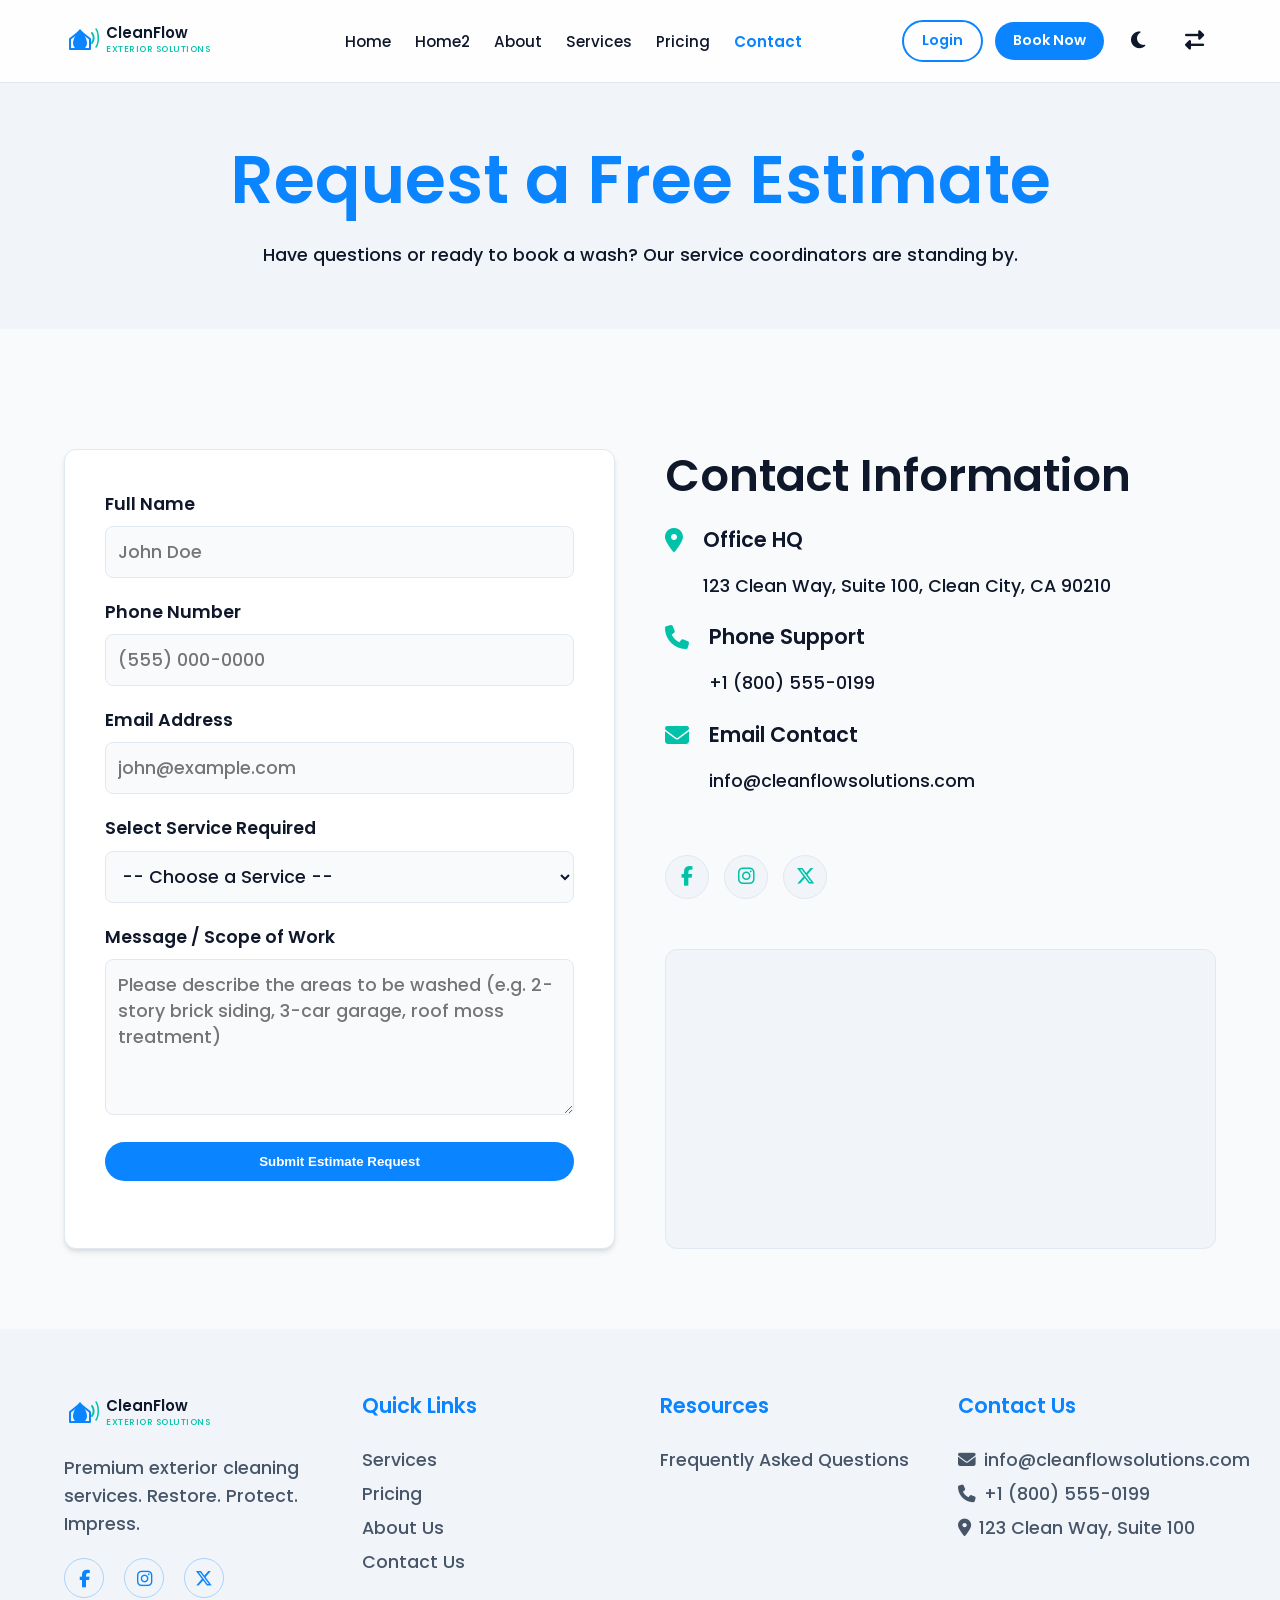
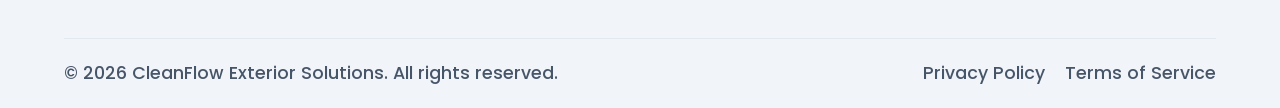
<file: contact.html>
<!DOCTYPE html>
<html lang="en" data-theme="light" dir="ltr">

<head>
    <meta charset="UTF-8">
    <meta name="viewport" content="width=device-width, initial-scale=1.0">
    <link rel="icon" href="assets/favicon.svg" type="image/svg+xml">
    <title>Request Estimate &amp; Contact Us | CleanFlow Exterior Solutions</title>
    <link rel="stylesheet" href="assets/css/main.css">
    <link rel="stylesheet" href="https://cdnjs.cloudflare.com/ajax/libs/font-awesome/6.5.0/css/all.min.css">
    <script>
        (function () {
            var t = localStorage.getItem('theme') || 'light';
            document.documentElement.setAttribute('data-theme', t);
            var d = localStorage.getItem('dir') || 'ltr';
            document.documentElement.setAttribute('dir', d);
        })();
    </script>
    <style>
        .contact-container {
            display: grid;
            grid-template-columns: 1fr 1fr;
            gap: 50px;
            margin-top: 40px;
        }

        .contact-form {
            background: var(--card);
            padding: 40px;
            border-radius: var(--radius);
            border: 1px solid var(--border);
            box-shadow: var(--shadow);
        }

        .form-group {
            margin-bottom: 20px;
        }

        .form-group label {
            display: block;
            margin-bottom: 8px;
            font-weight: 550;
        }

        .form-group input,
        .form-group select,
        .form-group textarea {
            width: 100%;
            padding: 12px;
            border: 1px solid var(--border);
            border-radius: 8px;
            background-color: var(--bg);
            color: var(--text);
            font-family: inherit;
        }

        .contact-info {
            display: flex;
            flex-direction: column;
            gap: 30px;
        }

        .info-item {
            display: flex;
            gap: 20px;
            align-items: flex-start;
        }

        .info-item i {
            color: var(--secondary);
            font-size: 1.5rem;
            margin-top: 5px;
        }

        .map-placeholder {
            width: 100%;
            height: 300px;
            background-color: var(--bg-alt);
            border-radius: var(--radius);
            overflow: hidden;
            border: 1px solid var(--border);
            margin-top: 20px;
        }

        .map-placeholder iframe {
            width: 100%;
            height: 100%;
            border: 0;
        }

        .contact-socials {
            display: flex;
            gap: 15px;
            margin-top: 30px;
        }

        .contact-social-link {
            width: 44px;
            height: 44px;
            border-radius: 50%;
            display: flex;
            align-items: center;
            justify-content: center;
            background: var(--bg-alt);
            color: var(--secondary);
            border: 1px solid var(--border);
            transition: var(--transition);
            font-size: 1.2rem;
        }

        .contact-social-link:hover {
            background: var(--secondary);
            color: white;
            transform: translateY(-3px);
            box-shadow: 0 5px 15px rgba(var(--secondary-rgb), 0.3);
        }

        @media (max-width: 1100px) {
            .contact-container {
                grid-template-columns: 1fr;
            }

            .contact-form {
                text-align: left;
            }

            .contact-info {
                text-align: center;
            }

            .info-item {
                flex-direction: column;
                align-items: center;
                text-align: center;
                gap: 8px;
            }

            .info-item i {
                margin-top: 0;
            }

            .contact-socials {
                justify-content: center;
            }
        }

        /* Center Send Message button in tablet and 1024p */
        @media (max-width: 1024px) {
            .contact-form .btn {
                display: block;
                margin: 0 auto;
                width: 100% !important;
            }
        }
    </style>
</head>

<body>

    <header>
        <a href="index.html" class="logo" style="width: 180px; height: 50px; display: inline-flex; align-items: center;">
            <svg xmlns="http://www.w3.org/2000/svg" viewBox="0 0 180 50" width="180" height="50">
              <g transform="translate(0, 5)">
                <path d="M 6,28 L 6,18 L 16,10 L 26,18 L 26,28 Z" fill="none" stroke="currentColor" stroke-width="2" stroke-linejoin="round"/>
                <path d="M 16,8 C 16,8 23,16 23,22 C 23,26 19.8,29 16,29 C 12.2,29 9,26 9,22 C 9,16 16,8 16,8 Z" fill="var(--primary)"/>
                <path d="M 28,12 C 30,15 30,19 28,22" fill="none" stroke="var(--secondary)" stroke-width="2" stroke-linecap="round"/>
                <path d="M 32,8 C 35,12 35,22 32,26" fill="none" stroke="var(--secondary)" stroke-width="1.5" stroke-linecap="round"/>
              </g>
              <text x="42" y="22" font-family="'Poppins', sans-serif" font-weight="600" font-size="15" fill="var(--text)">CleanFlow</text>
              <text x="42" y="36" font-family="'Poppins', sans-serif" font-weight="500" font-size="9" fill="var(--secondary)" letter-spacing="0.5">EXTERIOR SOLUTIONS</text>
            </svg>
        </a>
        <nav id="main-nav">
            <ul>
                <li><a href="index.html">Home</a></li>
                <li><a href="index2.html">Home2</a></li>
                <li><a href="about.html">About</a></li>
                <li><a href="products.html">Services</a></li>
                <li><a href="pricing.html">Pricing</a></li>
                <li><a href="contact.html">Contact</a></li>
                <li class="mobile-only"><a href="login.html">Login</a></li>
            </ul>
        </nav>
        <div class="nav-actions">

            <a href="login.html" class="btn btn-secondary btn-nav-cta">Login</a>
            <a href="contact.html" class="btn btn-primary btn-nav-cta">Book Now</a>
            <button class="icon-btn" id="theme-toggle" title="Toggle Theme">
                <i class="fas fa-moon"></i>
            </button>
            <button class="icon-btn" id="rtl-toggle" title="Toggle RTL">
                <i class="fas fa-right-left"></i>
            </button>
            <button class="menu-toggle" id="menu-toggle" aria-label="Open navigation menu" aria-expanded="false" type="button">
                <i class="fas fa-bars" aria-hidden="true"></i>
            </button>
        </div>
    </header>

    <main>
        <section style="background-color: var(--bg-alt); text-align: center; padding: 60px 5%;">
            <div class="container">
                <h1 class="section-title">Request a Free Estimate</h1>
                <p>Have questions or ready to book a wash? Our service coordinators are standing by.</p>
            </div>
        </section>

        <section>
            <div class="container">
                <div class="contact-container">
                    <div class="contact-form">
                        <form action="#">
                            <div class="form-group">
                                <label for="name">Full Name</label>
                                <input type="text" id="name" placeholder="John Doe" required>
                            </div>
                            <div class="form-group">
                                <label for="phone">Phone Number</label>
                                <input type="tel" id="phone" placeholder="(555) 000-0000" required>
                            </div>
                            <div class="form-group">
                                <label for="email">Email Address</label>
                                <input type="email" id="email" placeholder="john@example.com" required>
                            </div>
                            <div class="form-group">
                                <label for="service">Select Service Required</label>
                                <select id="service" required>
                                    <option value="">-- Choose a Service --</option>
                                    <option value="house">Full House Softwash</option>
                                    <option value="roof">Non-Pressure Roof Cleaning</option>
                                    <option value="driveway">Concrete Driveway Washing</option>
                                    <option value="deck">Deck &amp; Patio Restoration</option>
                                    <option value="fence">Fence Cleaning</option>
                                    <option value="gutter">Gutter Cleaning &amp; Brightening</option>
                                    <option value="commercial">Commercial Cleaning Contract</option>
                                    <option value="other">Multiple Services / Other</option>
                                </select>
                            </div>
                            <div class="form-group">
                                <label for="message">Message / Scope of Work</label>
                                <textarea id="message" rows="5" placeholder="Please describe the areas to be washed (e.g. 2-story brick siding, 3-car garage, roof moss treatment)" required></textarea>
                            </div>
                            <button type="submit" class="btn btn-primary" style="width: 100%;">Submit Estimate Request</button>
                        </form>
                    </div>
                    <div class="contact-info">
                        <div>
                            <h2 style="margin-bottom: 20px;">Contact Information</h2>
                            <div class="info-item">
                                <i class="fas fa-map-marker-alt"></i>
                                <div>
                                    <h4>Office HQ</h4>
                                    <p>123 Clean Way, Suite 100, Clean City, CA 90210</p>
                                </div>
                            </div>
                            <div class="info-item" style="margin-top: 20px;">
                                <i class="fas fa-phone"></i>
                                <div>
                                    <h4>Phone Support</h4>
                                    <p>+1 (800) 555-0199</p>
                                </div>
                            </div>
                            <div class="info-item" style="margin-top: 20px;">
                                <i class="fas fa-envelope"></i>
                                <div>
                                    <h4>Email Contact</h4>
                                    <p>info@cleanflowsolutions.com</p>
                                </div>
                            </div>
                        </div>
                        <div class="contact-socials">
                            <a href="#" class="contact-social-link" title="Facebook"><i class="fab fa-facebook-f"></i></a>
                            <a href="#" class="contact-social-link" title="Instagram"><i class="fab fa-instagram"></i></a>
                            <a href="#" class="contact-social-link" title="Twitter"><i class="fab fa-x-twitter"></i></a>
                        </div>
                        <div class="map-placeholder">
                            <!-- Responsive Google Map embed -->
                            <iframe 
                                src="https://www.google.com/maps/embed?pb=!1m18!1m12!1m3!1d3153.835434509374!2d-122.4194154846816!3d37.77492957975948!2m3!1f0!2f0!3f0!3m2!1i1024!2i768!4f13.1!3m3!1m2!1s0x8085809c6c8f4459%3A0xb10ed6d9b5050fa5!2sSan%20Francisco%2C%20CA!5e0!3m2!1sen!2sus!4v1625573432104!5m2!1sen!2sus" 
                                allowfullscreen="" 
                                loading="lazy">
                            </iframe>
                        </div>
                    </div>
                </div>
            </div>
        </section>
    </main>

    <footer>
        <div class="container">
            <div class="footer-grid">
                <div class="footer-column">
                    <a href="index.html" class="logo" style="width: 180px; height: 50px; display: inline-flex; align-items: center; justify-content: flex-start; margin-bottom: 15px;">
                        <svg xmlns="http://www.w3.org/2000/svg" viewBox="0 0 180 50" width="180" height="50">
                          <g transform="translate(0, 5)">
                            <path d="M 6,28 L 6,18 L 16,10 L 26,18 L 26,28 Z" fill="none" stroke="currentColor" stroke-width="2" stroke-linejoin="round"/>
                            <path d="M 16,8 C 16,8 23,16 23,22 C 23,26 19.8,29 16,29 C 12.2,29 9,26 9,22 C 9,16 16,8 16,8 Z" fill="var(--primary)"/>
                            <path d="M 28,12 C 30,15 30,19 28,22" fill="none" stroke="var(--secondary)" stroke-width="2" stroke-linecap="round"/>
                            <path d="M 32,8 C 35,12 35,22 32,26" fill="none" stroke="var(--secondary)" stroke-width="1.5" stroke-linecap="round"/>
                          </g>
                          <text x="42" y="22" font-family="'Poppins', sans-serif" font-weight="600" font-size="15" fill="var(--text)">CleanFlow</text>
                          <text x="42" y="36" font-family="'Poppins', sans-serif" font-weight="500" font-size="9" fill="var(--secondary)" letter-spacing="0.5">EXTERIOR SOLUTIONS</text>
                        </svg>
                    </a>
                    <p style="margin-bottom: 20px;">Premium exterior cleaning services. Restore. Protect. Impress.</p>
                    <div class="footer-socials">
                        <a href="#" class="footer-social-link" title="Facebook" aria-label="Facebook"><i class="fab fa-facebook-f"></i></a>
                        <a href="#" class="footer-social-link" title="Instagram" aria-label="Instagram"><i class="fab fa-instagram"></i></a>
                        <a href="#" class="footer-social-link" title="X" aria-label="X"><i class="fab fa-x-twitter"></i></a>
                    </div>
                </div>
                <div class="footer-column">
                    <h4>Quick Links</h4>
                    <ul>
                        <li><a href="products.html">Services</a></li>
                        <li><a href="pricing.html">Pricing</a></li>
                        <li><a href="about.html">About Us</a></li>
                        <li><a href="contact.html">Contact Us</a></li>
                    </ul>
                </div>
                <div class="footer-column">
                    <h4>Resources</h4>
                    <ul>
                        <li><a href="index.html#faq-section">Frequently Asked Questions</a></li>
                    </ul>
                </div>
                <div class="footer-column">
                    <h4>Contact Us</h4>
                    <p><i class="fas fa-envelope" style="margin-right: 8px;"></i>info@cleanflowsolutions.com</p>
                    <p><i class="fas fa-phone" style="margin-right: 8px;"></i>+1 (800) 555-0199</p>
                    <p><i class="fas fa-location-dot" style="margin-right: 8px;"></i>123 Clean Way, Suite 100</p>
                </div>
            </div>
            <div class="footer-bottom" style="margin-top: 40px; padding-top: 20px; border-top: 1px solid var(--border); display: flex; justify-content: space-between; flex-wrap: wrap; gap: 15px; font-size: 0.85rem;">
                <p>&copy; 2026 CleanFlow Exterior Solutions. All rights reserved.</p>
                <div style="display: flex; gap: 20px;">
                    <a href="#">Privacy Policy</a>
                    <a href="#">Terms of Service</a>
                </div>
            </div>
        </div>
    </footer>

    <script src="assets/js/app.js"></script>
</body>

</html>
</file>
<file: assets/css/main.css>
@import url('https://fonts.googleapis.com/css2?family=Poppins:wght@300;400;500;600&display=swap');

:root {
    --primary: #0A84FF;
    --primary-rgb: 10, 132, 255;
    --primary-light: #47A1FF;
    --secondary: #00C2A8;
    --secondary-rgb: 0, 194, 168;
    --accent: #F59E0B;
    --accent-rgb: 245, 158, 11;
    --bg-light: #F8FAFC;
    --bg-alt-light: #F1F5F9;
    --text-light: #0F172A;
    --text-muted-light: #475569;
    --card-light: #FFFFFF;
    --border-light: #E2E8F0;

    --bg-dark: #0F172A;
    --bg-alt-dark: #1E293B;
    --text-dark: #F8FAFC;
    --text-muted-dark: #94A3B8;
    --card-dark: #1E293B;
    --border-dark: #334155;

    --transition: all 0.3s ease;
    --radius: 12px;
    --shadow: 0 4px 6px -1px rgba(0, 0, 0, 0.1), 0 2px 4px -1px rgba(0, 0, 0, 0.06);
}

[data-theme="dark"] {
    --bg: var(--bg-dark);
    --bg-alt: var(--bg-alt-dark);
    --text: var(--text-dark);
    --text-muted: var(--text-muted-dark);
    --card: var(--card-dark);
    --border: var(--border-dark);
    --shadow: 0 10px 15px -3px rgba(0, 0, 0, 0.5);
}

[data-theme="light"] {
    --bg: var(--bg-light);
    --bg-alt: var(--bg-alt-light);
    --text: var(--text-light);
    --text-muted: var(--text-muted-light);
    --card: var(--card-light);
    --border: var(--border-light);
}

[dir="rtl"] {
    direction: rtl;
    text-align: right;
}

* {
    margin: 0;
    padding: 0;
    box-sizing: border-box;
}

body {
    font-family: 'Poppins', sans-serif;
    background-color: var(--bg);
    color: var(--text);
    line-height: 1.6;
    transition: background-color 0.3s, color 0.3s;
    overflow-x: hidden;
}

a {
    text-decoration: none;
    color: inherit;
    transition: var(--transition);
}

ul {
    list-style: none;
}

img {
    max-width: 100%;
    height: auto;
    border-radius: var(--radius);
}

section {
    padding: 80px 5%;
}

.container {
    max-width: 1200px;
    margin: 0 auto;
}

.text-center {
    text-align: center;
}

/* Typography */
h1, h2, h3, h4, h5, h6 {
    font-weight: 600;
}

h1 {
    font-size: clamp(2.2rem, 8vw, 4.2rem);
    line-height: 1.1;
    margin-bottom: 1.5rem;
}

h2 {
    font-size: clamp(1.8rem, 5.5vw, 2.8rem);
    line-height: 1.2;
    margin-bottom: 1.5rem;
}

h3 {
    font-size: clamp(1.3rem, 3.5vw, 1.85rem);
    line-height: 1.3;
    margin-bottom: 1.5rem;
}

h4 {
    font-size: clamp(1.1rem, 2vw, 1.3rem);
    margin-bottom: 1rem;
}

p, li, span, a, label, input, select, textarea {
    font-weight: 410; /* Weight 400-430 */
    font-size: clamp(0.95rem, 1.5vw, 1.1rem); /* Paragraph size 0.9rem-1.2rem */
}

.section-title {
    color: var(--primary);
}

[data-theme="dark"] .section-title {
    color: var(--secondary);
}

/* Buttons */
.btn {
    display: inline-flex;
    align-items: center;
    justify-content: center;
    padding: 12px 28px;
    border-radius: 50px;
    font-weight: 550;
    cursor: pointer;
    transition: var(--transition);
    border: none;
    text-align: center;
    min-width: 140px;
}

.btn-primary {
    background-color: var(--primary);
    color: white;
}

.btn-primary:hover {
    background-color: var(--primary-light);
    transform: translateY(-2px);
    box-shadow: 0 4px 12px rgba(var(--primary-rgb), 0.3);
}

.btn-secondary {
    background-color: transparent;
    border: 2px solid var(--primary);
    color: var(--primary);
}

[data-theme="dark"] .btn-secondary {
    border-color: var(--secondary);
    color: var(--secondary);
}

.btn-secondary:hover {
    background-color: var(--primary);
    color: white;
    transform: translateY(-2px);
}

[data-theme="dark"] .btn-secondary:hover {
    background-color: var(--secondary);
    color: var(--bg-dark);
}

/*
 * Secondary outline on dark surfaces (hero overlay, primary CTA bands, etc.).
 * Default .btn-secondary uses --primary blue; that fails on dark blue/black backdrops.
 */
.hero .btn-secondary,
.section-cta-band .btn-secondary,
#final-cta .btn-secondary,
.btn-secondary-on-dark {
    border-color: rgba(255, 255, 255, 0.95);
    color: #ffffff;
    background-color: rgba(255, 255, 255, 0.12);
}

.hero .btn-secondary:hover,
.section-cta-band .btn-secondary:hover,
#final-cta .btn-secondary:hover,
.btn-secondary-on-dark:hover {
    background-color: #ffffff;
    color: var(--primary);
    border-color: #ffffff;
    box-shadow: 0 4px 14px rgba(0, 0, 0, 0.2);
}

/* Header */
header {
    background-color: rgba(255, 255, 255, 0.8);
    backdrop-filter: blur(10px);
    position: sticky;
    top: 0;
    z-index: 900;
    padding: 1rem 5%;
    display: flex;
    justify-content: space-between;
    align-items: center;
    border-bottom: 1px solid var(--border);
}

[data-theme="dark"] header {
    background-color: rgba(15, 23, 42, 0.8);
}

.logo {
    display: flex;
    align-items: center;
    gap: 10px;
    font-size: 1.5rem;
    font-weight: 550;
    color: var(--primary);
    flex-shrink: 0;
    text-decoration: none;
    direction: ltr !important;
}

[data-theme="dark"] .logo {
    color: var(--secondary);
}

nav ul {
    display: flex;
    gap: 24px;
    align-items: center;
}

/* Touch-friendly base interactions */
a, button, .btn, .icon-btn, .menu-toggle {
    touch-action: manipulation;
    -webkit-tap-highlight-color: transparent;
}

nav ul li a {
    font-weight: 500;
    font-size: 0.95rem;
    touch-action: manipulation;
    -webkit-tap-highlight-color: transparent;
}

nav ul li a[aria-current="page"],
nav ul li a.active-link {
    color: var(--primary);
    font-weight: 550;
}

[data-theme="dark"] nav ul li a[aria-current="page"],
[data-theme="dark"] nav ul li a.active-link {
    color: var(--secondary);
}

@media (hover: hover) and (pointer: fine) {
    nav ul li a:hover {
        color: var(--secondary);
    }
}

.nav-actions {
    display: flex;
    align-items: center;
    gap: 12px;
}

.btn-nav-cta {
    padding: 10px 18px;
    min-width: auto;
    font-size: 0.9rem;
    border-radius: 50px;
    line-height: 1.2;
    white-space: nowrap;
}

.icon-btn svg,
.icon-btn .lucide {
    width: 22px;
    height: 22px;
    stroke-width: 2;
    flex-shrink: 0;
}

.theme-toggle-btn .theme-icon-moon,
.theme-toggle-btn .theme-icon-sun {
    display: flex;
    align-items: center;
    justify-content: center;
}

.theme-toggle-btn .theme-icon-sun {
    display: none;
}

html[data-theme="dark"] .theme-toggle-btn .theme-icon-moon {
    display: none;
}

html[data-theme="dark"] .theme-toggle-btn .theme-icon-sun {
    display: flex;
}

.card-icon-top {
    display: flex;
    justify-content: center;
    align-items: center;
    margin-bottom: 20px;
    color: var(--secondary);
}

.card-icon-top svg {
    width: 48px;
    height: 48px;
    stroke-width: 1.5;
}

#how-it-works .how-it-works-step-image,
#product-categories .how-it-works-step-image {
    margin: 0 auto 1.25rem;
    max-width: 200px;
    aspect-ratio: 1;
    border-radius: var(--radius);
    overflow: hidden;
    box-shadow: var(--shadow);
    border: 1px solid var(--border);
}

#product-categories .how-it-works-step-image {
    max-width: 140px;
    margin-bottom: 0.75rem;
}

#how-it-works .how-it-works-step-image img,
#product-categories .how-it-works-step-image img {
    width: 100%;
    height: 100%;
    object-fit: cover;
    display: block;
    border-radius: 0;
}

/* How It Works — responsive image fix for mobile & tablet */
@media (max-width: 1024px) {
    #how-it-works .how-it-works-step-image {
        max-width: 100%;
        width: 100%;
        aspect-ratio: 16 / 9;
        border-radius: var(--radius) var(--radius) 0 0;
        margin-bottom: 1.25rem;
    }

    #how-it-works .how-it-works-step-image img {
        width: 100%;
        height: 100%;
        object-fit: cover;
        aspect-ratio: unset;
    }
}

/* Video placeholder: photo poster + high-contrast play control */
.video-poster-tile {
    position: relative;
    width: 100%;
    max-width: 900px;
    margin: 0 auto;
    min-height: 320px;
    height: 50vw;
    max-height: 500px;
    border-radius: var(--radius);
    overflow: hidden;
    background-color: #111;
    display: flex;
    align-items: center;
    justify-content: center;
}

.video-poster-tile .video-poster-img {
    position: absolute;
    inset: 0;
    width: 100%;
    height: 100%;
    object-fit: cover;
    z-index: 0;
    display: block;
    border-radius: 0;
}

.video-poster-tile::before {
    content: '';
    position: absolute;
    inset: 0;
    z-index: 1;
    background: linear-gradient(to top, rgba(0, 0, 0, 0.75) 0%, rgba(0, 0, 0, 0.35) 45%, rgba(0, 0, 0, 0.25) 100%);
    pointer-events: none;
}

.video-poster-play {
    position: relative;
    z-index: 2;
    width: 88px;
    height: 88px;
    border: none;
    border-radius: 50%;
    background: rgba(255, 255, 255, 0.95);
    color: var(--primary);
    cursor: pointer;
    display: flex;
    align-items: center;
    justify-content: center;
    box-shadow: 0 8px 24px rgba(0, 0, 0, 0.35);
    transition: var(--transition);
}

.video-poster-play svg {
    width: 36px;
    height: 36px;
    margin-left: 4px;
}

@media (hover: hover) and (pointer: fine) {
    .video-poster-play:hover {
        transform: scale(1.06);
        background: #ffffff;
    }
}

.video-poster-caption {
    position: absolute;
    bottom: 20px;
    left: 0;
    right: 0;
    z-index: 2;
    color: #ffffff;
    text-align: center;
    margin: 0;
    padding: 0 16px;
    font-weight: 600;
    text-shadow: 0 1px 3px rgba(0, 0, 0, 0.8);
}

/* Products: Pro Grow Tower — primary blue on dark bg-alt fails contrast in dark mode */
#featured-product .featured-price-current {
    color: var(--primary);
}

[data-theme="dark"] #featured-product .featured-price-current {
    color: var(--secondary);
}

#featured-product .featured-price-was {
    color: var(--text-muted);
    font-weight: 550;
}

[data-theme="dark"] #featured-product .featured-price-was {
    color: #a1a1aa;
}

/* About: Our Journey — grid timeline so year badges never overlap headings */
#our-journey-timeline .journey-track {
    max-width: 760px;
    margin: 2.5rem auto 0;
    display: flex;
    flex-direction: column;
    gap: 2rem;
}

#our-journey-timeline .journey-row {
    display: grid;
    grid-template-columns: minmax(5.5rem, 6.5rem) minmax(0, 1fr);
    gap: 1rem 1.5rem;
    align-items: start;
}

#our-journey-timeline .journey-row__meta {
    border-inline-end: 3px solid var(--secondary);
    padding-inline-end: 1.25rem;
    text-align: end;
    display: flex;
    justify-content: flex-end;
    align-items: flex-start;
}

#our-journey-timeline .journey-year-badge {
    display: inline-flex;
    align-items: center;
    justify-content: center;
    padding: 0.35rem 0.75rem;
    border-radius: 999px;
    font-weight: 550;
    font-size: 0.8rem;
    letter-spacing: 0.02em;
    color: #fff;
    background: var(--secondary);
    white-space: nowrap;
}

#our-journey-timeline .journey-year-badge--today {
    background: var(--primary);
}

#our-journey-timeline .journey-row__body h3 {
    margin: 0 0 0.5rem;
    font-size: 1.35rem;
}

#our-journey-timeline .journey-row__body p {
    margin: 0;
    color: var(--text-muted);
    line-height: 1.65;
}

@media (max-width: 520px) {
    #our-journey-timeline .journey-row {
        grid-template-columns: 1fr;
        gap: 0.65rem;
    }

    #our-journey-timeline .journey-row__meta {
        border-inline-end: none;
        border-block-end: 3px solid var(--secondary);
        padding-inline-end: 0;
        padding-block-end: 0.65rem;
        text-align: center;
        justify-content: center;
    }
}

.icon-btn {
    background: transparent;
    border: none;
    color: var(--text);
    font-size: 1.2rem;
    cursor: pointer;
    padding: 8px;
    border-radius: 50%;
    transition: var(--transition);
    touch-action: manipulation;
    -webkit-tap-highlight-color: transparent;
    min-width: 44px;
    min-height: 44px;
    display: inline-flex;
    align-items: center;
    justify-content: center;
}

@media (hover: hover) and (pointer: fine) {
    .icon-btn:hover {
        background-color: var(--border);
    }
}

.icon-btn:active {
    background-color: var(--border);
    transform: scale(0.96);
}

/* Hero Section */
.hero {
    min-height: 80vh;
    display: flex;
    flex-direction: column;
    justify-content: center;
    align-items: center;
    text-align: center;
    background-size: cover;
    background-position: center;
    position: relative;
    color: white;
}

.hero::before {
    content: '';
    position: absolute;
    top: 0;
    left: 0;
    width: 100%;
    height: 100%;
    background: linear-gradient(rgba(0,0,0,0.4), rgba(0,0,0,0.6));
    z-index: 1;
}

.hero-content {
    position: relative;
    z-index: 2;
    max-width: 800px;
}

.hero h1 {
    font-size: 3.2rem;
    margin-bottom: 1rem;
    animation: fadeInUp 1s ease;
}

.hero p {
    font-size: 1.25rem;
    margin-bottom: 2rem;
    opacity: 0.9;
    animation: fadeInUp 1.2s ease;
}

.hero-btns {
    display: flex;
    gap: 20px;
    justify-content: center;
    animation: fadeInUp 1.4s ease;
}

.split-hero .hero-btns {
    margin-top: 2rem;
}

/* Cards */
.card-grid {
    display: grid;
    grid-template-columns: repeat(auto-fit, minmax(250px, 1fr));
    gap: 30px;
    margin-top: 40px;
}

.card {
    background-color: var(--card);
    border-radius: var(--radius);
    text-align: center;
    transition: var(--transition);
    border: 1px solid var(--border);
    box-shadow: var(--shadow);
    overflow: hidden;
    display: flex;
    flex-direction: column;
}

.product-card-actions {
    display: flex;
    gap: 12px;
    justify-content: center;
    margin-top: auto;
    padding-top: 15px;
}

.product-card-actions .btn {
    flex: 1;
    min-width: auto;
}



.card:active {
    transform: scale(0.99);
    border-color: var(--secondary);
}

@media (hover: hover) and (pointer: fine) {
    .card:hover {
        transform: translateY(-8px);
        border-color: var(--secondary);
    }
}

.card-grid--three {
    grid-template-columns: repeat(auto-fit, minmax(260px, 1fr));
    justify-items: stretch;
}

@media (min-width: 900px) {
    .card-grid--three {
        grid-template-columns: repeat(3, minmax(0, 1fr));
        max-width: 1100px;
        margin-left: auto;
        margin-right: auto;
    }
}

.card img {
    width: 100%;
    aspect-ratio: 16 / 9;
    object-fit: cover;
    border-radius: 0;
    transition: transform 0.5s ease;
}

#our-team .card img {
    aspect-ratio: 4 / 5;
    object-position: center top;
}


@media (min-width: 1025px) {
    .card img {
        aspect-ratio: 4 / 3;
    }
}

@media (hover: hover) and (pointer: fine) {
    .card:hover img {
        transform: scale(1.05);
    }
}



#our-team .card > img {
    height: 300px;
    object-position: center 20%;
}

.card-content {
    padding: 20px;
    display: flex;
    flex-direction: column;
    gap: 12px;
    flex-grow: 1;
}

.card-content h3 {
    margin-bottom: 0;
}

/* Dashboard Mockup */
.dashboard-preview {
    background: var(--card);
    border-radius: var(--radius);
    padding: 20px;
    box-shadow: var(--shadow);
    border: 1px solid var(--border);
    margin-top: 40px;
}

/* Footer */
footer {
    background-color: var(--bg-dark);
    color: white;
    padding: 60px 5% 20px;
    text-align: center;
}

/* Light theme footer overrides */
[data-theme="light"] footer {
    background-color: var(--bg-alt-light);
    color: var(--text-light);
}

[data-theme="light"] footer .footer-column h4 {
    color: var(--primary);
}

[data-theme="light"] footer .footer-column ul a {
    color: var(--text-muted-light);
}

[data-theme="light"] footer .footer-column ul a:hover,
[data-theme="light"] .footer-bottom a:hover {
    color: var(--primary);
}

[data-theme="light"] footer .footer-column p {
    color: var(--text-muted-light);
}

[data-theme="light"] .footer-social-link {
    border-color: rgba(var(--primary-rgb), 0.3);
    color: var(--primary);
}

[data-theme="light"] .footer-social-link:hover {
    background-color: var(--primary);
    color: white;
    border-color: var(--primary);
}

[data-theme="light"] .footer-bottom {
    border-top-color: var(--border-light);
    color: var(--text-muted-light);
}

.footer-grid {
    display: grid;
    grid-template-columns: repeat(auto-fit, minmax(200px, 1fr));
    gap: 40px;
    margin-bottom: 40px;
}

.footer-column h4 {
    margin-bottom: 1.5rem;
    color: var(--secondary);
    font-weight: 600;
}


footer .footer-column {
    text-align: left;
}

footer .footer-column ul,
footer .footer-column p {
    margin: 0;
    padding: 0;
}

footer .footer-column ul li + li,
footer .footer-column p + p {
    margin-top: 0.35rem;
}

footer .footer-column ul a {
    color: #f1f5f9;
}

@media (hover: hover) and (pointer: fine) {
    footer .footer-column ul a:hover,
    .footer-bottom a:hover {
        color: #ffffff;
        text-decoration: underline;
    }
}

footer .footer-column p {
    color: rgba(248, 250, 252, 0.95);
    display: flex;
    align-items: flex-start;
}

footer .footer-column p i {
    flex-shrink: 0;
    margin-top: 5px;
}

[dir="rtl"] footer .footer-column {
    text-align: right;
}

[dir="rtl"] footer .footer-column p {
    direction: ltr;
    flex-direction: row-reverse;
}

[dir="rtl"] footer .footer-column p i {
    margin-right: 0 !important;
    margin-left: 8px !important;
}

.footer-socials {
    display: flex;
    justify-content: flex-start;
    gap: 20px;
    margin-top: 20px;
}

.footer-social-link {
    display: inline-flex;
    align-items: center;
    justify-content: center;
    width: 40px;
    height: 40px;
    border-radius: 50%;
    border: 1px solid rgba(255, 255, 255, 0.25);
    color: rgba(255, 255, 255, 0.85);
    transition: var(--transition);
}

.footer-social-link svg {
    width: 20px;
    height: 20px;
}

@media (hover: hover) and (pointer: fine) {
    .footer-social-link:hover {
        background-color: var(--secondary);
        color: var(--bg-dark);
        border-color: var(--secondary);
    }
}

.footer-social-link:active {
    transform: scale(0.95);
}

/* CTA band on primary background: solid primary-style button */
.section-cta-band {
    text-align: center;
}

.section-cta-band .btn-primary-on-dark {
    background-color: white;
    color: var(--primary);
    border: 2px solid white;
}

.section-cta-band .btn-primary-on-dark:hover {
    background-color: transparent;
    color: white;
    border-color: white;
}

[data-theme="dark"] .section-cta-band .btn-primary-on-dark {
    background-color: var(--secondary);
    color: var(--bg-dark);
    border-color: var(--secondary);
}

[data-theme="dark"] .section-cta-band .btn-primary-on-dark:hover {
    background-color: transparent;
    color: var(--secondary);
    border-color: var(--secondary);
}

/* Cart badge on header icon */
.icon-btn-cart {
    position: relative;
}

.cart-badge {
    position: absolute;
    top: 2px;
    right: 2px;
    min-width: 18px;
    height: 18px;
    padding: 0 4px;
    font-size: 0.65rem;
    font-weight: 550;
    line-height: 18px;
    text-align: center;
    border-radius: 9px;
    background: var(--secondary);
    color: var(--bg-dark);
}

/* Responsiveness Refinements */
@media (max-width: 1024px) {
    .card-grid--three {
        grid-template-columns: repeat(2, 1fr);
        gap: 20px;
    }

    .hero h1 {
        font-size: 2.4rem;
    }
}

@media (max-width: 768px) {
    .card-grid--three {
        grid-template-columns: 1fr;
    }

    .product-card-actions {
        flex-direction: column;
    }
    
    .product-card-actions .btn {
        width: 100%;
    }

    /* Stack 2-column grids on mobile */
    .card-grid[style*="grid-template-columns: 1fr 1fr"],
    .card-grid[style*="grid-template-columns: repeat(2"] {
        grid-template-columns: 1fr !important;
        text-align: center;
        gap: 40px !important;
    }

    .card-grid img {
        height: auto !important;
        max-height: 400px;
        width: 100%;
        object-fit: cover;
    }
}





/* Pricing */
.pricing-grid {
    display: grid;
    grid-template-columns: repeat(auto-fit, minmax(280px, 1fr));
    gap: 1.5rem;
    align-items: stretch;
    max-width: 1100px;
    margin: 0 auto;
}

@media (max-width: 980px) {
    .pricing-grid {
        display: flex;
        flex-wrap: wrap;
        justify-content: center;
    }
    .pricing-card {
        flex: 1 1 280px;
        max-width: 360px;
    }
}

.pricing-card {
    background: var(--card);
    border: 1px solid var(--border);
    border-radius: var(--radius);
    padding: 2rem 1.75rem;
    display: flex;
    flex-direction: column;
    box-shadow: var(--shadow);
    position: relative;
    padding-top: 2.25rem;
}

.pricing-card.popular {
    border-color: var(--secondary);
    box-shadow: 0 12px 40px rgba(var(--secondary-rgb), 0.18);
}

.badge-popular {
    position: absolute;
    top: -14px;
    left: 50%;
    transform: translateX(-50%);
    background: var(--secondary);
    color: var(--bg-dark);
    font-size: 0.75rem;
    font-weight: 550;
    padding: 6px 16px;
    border-radius: 999px;
    white-space: nowrap;
}

.pricing-card h3 {
    margin-bottom: 0.5rem;
}

.pricing-price {
    font-size: 2rem;
    font-weight: 550;
    color: var(--primary);
    margin-bottom: 0.25rem;
}

[data-theme="dark"] .pricing-price {
    color: var(--secondary);
}

.pricing-card .pricing-desc {
    color: var(--text-muted);
    font-size: 0.95rem;
    margin-bottom: 1.25rem;
    flex-grow: 1;
}

.pricing-card ul {
    text-align: left;
    margin-bottom: 1.5rem;
    list-style: none;
}

.pricing-card ul li {
    padding: 0.35rem 0;
    padding-inline-start: 1.5rem;
    position: relative;
    font-size: 0.9rem;
}

.pricing-card ul li::before {
    content: '';
    position: absolute;
    inset-inline-start: 0;
    top: 0.65em;
    width: 6px;
    height: 6px;
    border-radius: 50%;
    background: var(--secondary);
}


/* Animations */
@keyframes fadeInUp {
    from {
        opacity: 0;
        transform: translateY(30px);
    }
    to {
        opacity: 1;
        transform: translateY(0);
    }
}

#menu-toggle,
.menu-toggle {
    display: none;
    /* Large tap target for mobile */
    padding: 10px 12px;
    cursor: pointer;
    touch-action: manipulation;
    -webkit-tap-highlight-color: transparent;
    font-size: 1.4rem;
    line-height: 1;
    user-select: none;
    -webkit-user-select: none;
    background: transparent;
    border: none;
    color: var(--primary);
}

[data-theme="dark"] #menu-toggle,
[data-theme="dark"] .menu-toggle {
    color: var(--secondary);
}

.mobile-nav-actions {
    display: none;
}

@media (max-width: 1100px) {
    html, body {
        overflow-x: hidden;
        max-width: 100vw;
    }

    /* Keep site header pinned on mobile/tablet scroll */
    body:not(.dashboard-body) {
        padding-top: 76px;
    }

    body:not(.dashboard-body) > header {
        position: fixed;
        top: 0;
        left: 0;
        right: 0;
        width: 100%;
        z-index: 900;
    }

    body.nav-active {
        overflow: hidden;
    }

    section {
        padding: 60px 24px;
        text-align: center;
    }

    .container {
        padding: 0;
    }

    /* Hero */
    .hero {
        padding: 40px 24px 50px;
    }

    .hero h1 {
        font-size: 2.0rem;
    }

    .hero-btns {
        flex-direction: column;
        width: 100%;
        max-width: 250px;
        margin: 0 auto;
    }

    /* Buttons */
    .btn {
        width: 100%;
        max-width: 250px;
        margin: 0 auto;
    }

    .product-card-actions {
        gap: 6px !important;
    }

    /* Layouts */
    .card-grid {
        grid-template-columns: 1fr;
    }

    .stats-grid {
        grid-template-columns: 1fr;
    }

    .footer-grid {
        grid-template-columns: repeat(2, 1fr);
        gap: 30px;
    }

    .mock-charts {
        grid-template-columns: 1fr;
    }
}

@media (max-width: 640px) {
    .footer-grid {
        grid-template-columns: 1fr;
    }
}

/* Header / Nav: Mobile & Tablet Only */
@media (max-width: 1100px) {
    /* Header: show logo (left) + hamburger (right) only */
    header {
        padding: 1rem 24px;
        overflow: visible;
    }

    header > .nav-actions {
        margin-inline-start: auto;
        justify-content: flex-end;
    }

    /* Hide all nav-action items EXCEPT the hamburger button */
    header > .nav-actions > .icon-btn:not(#menu-toggle),
    header > .nav-actions > a.icon-btn,
    header > .nav-actions > button.icon-btn,
    header > .nav-actions > .btn-nav-cta {
        display: none !important;
    }

    /* Always show the hamburger toggle */
    #menu-toggle,
    .menu-toggle {
        display: flex !important;
        align-items: center;
        justify-content: center;
        width: 44px;
        height: 44px;
        font-size: 1.5rem;
        color: var(--primary);
        background: transparent;
        border: none;
        cursor: pointer;
        z-index: 1200;
        position: relative;
    }

    header > .nav-actions > .menu-toggle,
    header > .nav-actions > #menu-toggle {
        display: flex !important;
    }

    [data-theme="dark"] #menu-toggle,
    [data-theme="dark"] .menu-toggle {
        color: var(--secondary);
    }

    /* Drawer */
    nav {
        display: flex !important;
        flex-direction: column !important;
        position: fixed;
        top: 0;
        right: -100vw;
        width: min(85%, 340px);
        max-width: 340px;
        height: 100dvh;
        max-height: 100vh;
        background: var(--card);
        z-index: 1100;
        transition: right 0.4s cubic-bezier(0.4, 0, 0.2, 1);
        box-shadow: -10px 0 40px rgba(0,0,0,0.3);
        overflow-y: auto !important;
        overflow-x: hidden;
        -webkit-overflow-scrolling: touch;
        padding: 0;
    }

    [dir="rtl"] nav {
        right: auto;
        left: -100vw;
    }

    nav.active {
        right: 0;
    }

    [dir="rtl"] nav.active {
        left: 0;
        right: auto;
    }


    /* Scroll fix + spacing so nothing is cut off */
    nav #main-nav-content,
    nav > ul,
    nav > .mobile-nav-actions {
        width: 100%;
        padding-left: 24px;
        padding-right: 24px;
    }

    nav > ul {
        margin-top: 80px;
        display: flex;
        flex-direction: column;
        gap: 10px;
        align-items: stretch;
        margin-bottom: 24px;
        list-style: none;
    }

    nav > ul > li {
        width: 100%;
    }

    /* Dashboard link now visible in mobile menu */

    nav ul li a {
        font-size: 1.1rem;
        font-weight: 600;
        padding: 16px 18px;
        border-radius: 14px;
        background: rgba(var(--primary-rgb, 10, 132, 255), 0.08);
        color: var(--text);
        display: flex;
        align-items: center;
        gap: 12px;
        transition: all 0.2s ease;
        border: 1px solid var(--border);
        width: 100%;
    }

    [data-theme="dark"] nav ul li a {
        background: rgba(255, 255, 255, 0.06);
    }

    nav ul li a:active,
    nav ul li a.active-link {
        background: var(--primary);
        color: white;
    }

    [data-theme="dark"] nav ul li a:active {
        background: var(--secondary);
        color: var(--bg-dark);
    }

    /* Mobile Nav Actions (cloned icons: cart/profile/theme/rtl, + search if present) */
    .mobile-nav-actions {
        margin-top: 8px;
        padding-top: 12px;
        padding-bottom: 20px;
        border-top: 1px solid var(--border);
        width: 100%;
        display: block !important;
    }

    .mobile-nav-actions-container {
        display: flex !important;
        align-items: center !important;
        justify-content: space-between !important;
        gap: 10px !important;
        width: 100% !important;
    }

    .mobile-nav-actions-container .icon-btn,
    .mobile-nav-actions-container a,
    .mobile-nav-actions-container button {
        display: inline-flex !important;
        align-items: center !important;
        justify-content: center !important;
        background: transparent !important;
        padding: 0 !important;
        border-radius: 50% !important;
        border: 1px solid var(--border) !important;
        color: var(--text) !important;
        font-size: 1.2rem !important;
        height: 44px !important;
        width: 44px !important;
        text-decoration: none !important;
    }

    .mobile-nav-actions-container .icon-btn::after {
        content: none !important;
    }

    .mobile-nav-actions-container .icon-btn:active {
        transform: scale(0.95);
        background: var(--border) !important;
        color: var(--text) !important;
    }

    [data-theme="dark"] .mobile-nav-actions-container .icon-btn:active {
        background: var(--border) !important;
        color: var(--text) !important;
    }
}

/* Back to Top Button */
#back-to-top {
    position: fixed;
    bottom: 30px;
    right: 30px;
    width: 45px;
    height: 45px;
    background-color: var(--secondary);
    color: var(--bg-dark);
    border: none;
    border-radius: 50%;
    display: flex;
    align-items: center;
    justify-content: center;
    cursor: pointer;
    box-shadow: 0 4px 12px rgba(0,0,0,0.15);
    z-index: 2000;
    transition: all 0.3s ease;
    opacity: 0;
    visibility: hidden;
    font-size: 1.2rem;
}

#back-to-top.visible {
    opacity: 1;
    visibility: visible;
}

@media (hover: hover) and (pointer: fine) {
    #back-to-top:hover {
        transform: translateY(-5px);
        background-color: var(--primary);
        color: white;
    }
}

#back-to-top:active {
    transform: scale(0.9);
}

@media (max-width: 768px) {
    #back-to-top {
        bottom: 20px;
        right: 20px;
        width: 40px;
        height: 40px;
    }
}

/* ====================================================
   CLEANFLOW BRAND ADDITIONS
   ==================================================== */

/* Before/After Slider */
.ba-slider {
    position: relative;
    width: 100%;
    max-width: 800px;
    height: 450px;
    margin: 30px auto 0;
    overflow: hidden;
    border-radius: var(--radius);
    box-shadow: var(--shadow);
    border: 3px solid var(--border);
}

@media (max-width: 768px) {
    .ba-slider {
        height: 300px;
    }
}

.ba-slider img {
    position: absolute;
    top: 0;
    left: 0;
    width: 100%;
    height: 100%;
    object-fit: cover;
    pointer-events: none;
    border-radius: 0 !important;
}

.ba-slider .resize {
    position: absolute;
    top: 0;
    left: 0;
    width: 50%;
    height: 100%;
    overflow: hidden;
    border-right: 3px solid var(--secondary);
}

.ba-slider .handle {
    position: absolute;
    top: 0;
    left: 50%;
    width: 4px;
    height: 100%;
    background: var(--secondary);
    cursor: ew-resize;
    z-index: 10;
}

.ba-slider .handle::after {
    content: '\f337';
    font-family: 'Font Awesome 6 Free';
    font-weight: 900;
    position: absolute;
    top: 50%;
    left: 50%;
    transform: translate(-50%, -50%);
    width: 40px;
    height: 40px;
    background: var(--secondary);
    color: var(--bg-dark);
    border-radius: 50%;
    display: flex;
    align-items: center;
    justify-content: center;
    box-shadow: 0 0 10px rgba(0,0,0,0.3);
    font-size: 1.2rem;
}

.ba-slider input[type="range"] {
    position: absolute;
    top: 0;
    left: 0;
    width: 100%;
    height: 100%;
    opacity: 0;
    cursor: ew-resize;
    z-index: 20;
}

/* Trust Bar */
.trust-bar {
    background: var(--card);
    border-bottom: 1px solid var(--border);
    padding: 30px 5%;
}

.trust-bar-container {
    max-width: 1200px;
    margin: 0 auto;
    display: flex;
    justify-content: space-around;
    align-items: center;
    flex-wrap: wrap;
    gap: 20px;
}

.trust-item {
    display: flex;
    align-items: center;
    gap: 12px;
    text-align: left;
}

[dir="rtl"] .trust-item {
    text-align: right;
}

.trust-item i {
    font-size: 2rem;
    color: var(--secondary);
}

.trust-item h4 {
    margin: 0;
    font-size: 1.2rem;
    font-weight: 600;
}

.trust-item p {
    margin: 0;
    font-size: 0.85rem;
    color: var(--text-muted);
}

@media (max-width: 768px) {
    .trust-bar-container {
        flex-direction: column;
        align-items: flex-start;
        max-width: max-content;
        margin: 0 auto;
        gap: 20px;
    }
}

/* Service Area Map Section */
.map-container {
    position: relative;
    width: 100%;
    height: 350px;
    border-radius: var(--radius);
    overflow: hidden;
    border: 1px solid var(--border);
    background: var(--bg-alt);
    display: flex;
    align-items: center;
    justify-content: center;
    margin-top: 30px;
}

.map-placeholder {
    text-align: center;
    padding: 20px;
}

.map-placeholder i {
    font-size: 3.5rem;
    color: var(--primary);
    margin-bottom: 15px;
}

/* FAQ Details/Summary Accordion */
.faq-accordion {
    max-width: 800px;
    margin: 40px auto 0;
    display: flex;
    flex-direction: column;
    gap: 15px;
    text-align: left;
}

[dir="rtl"] .faq-accordion {
    text-align: right;
}

.faq-item {
    background: var(--card);
    border: 1px solid var(--border);
    border-radius: var(--radius);
    overflow: hidden;
    box-shadow: var(--shadow);
    transition: var(--transition);
}

.faq-item summary {
    padding: 20px;
    font-weight: 550;
    cursor: pointer;
    list-style: none;
    display: flex;
    justify-content: space-between;
    align-items: center;
    outline: none;
}

.faq-item summary::-webkit-details-marker {
    display: none;
}

.faq-item summary::after {
    content: '\f078';
    font-family: 'Font Awesome 6 Free';
    font-weight: 900;
    font-size: 0.9rem;
    color: var(--primary);
    transition: transform 0.3s ease;
}

.faq-item[open] summary::after {
    transform: rotate(180deg);
}

.faq-content {
    padding: 0 20px 20px;
    color: var(--text-muted);
    border-top: 1px solid transparent;
}

.faq-item[open] {
    border-color: var(--primary);
}

.faq-item[open] .faq-content {
    border-top-color: var(--border);
}

/* Booking Process Steps */
.step-number {
    width: 60px;
    height: 60px;
    background: var(--primary);
    color: white;
    font-size: 1.5rem;
    font-weight: 550;
    border-radius: 50%;
    display: flex;
    align-items: center;
    justify-content: center;
    margin: 0 auto 20px;
    border: 4px solid var(--border);
}

[data-theme="dark"] .step-number {
    background: var(--secondary);
    color: var(--bg-dark);
}

/* Hero Crew Image / Split */
.hero-crew-image {
    max-width: 800px;
    margin: 40px auto 0;
    border-radius: var(--radius);
    box-shadow: var(--shadow);
    overflow: hidden;
    border: 3px solid var(--border);
}

.hero-crew-image img {
    width: 100%;
    height: auto;
    display: block;
    object-fit: cover;
}

@media (max-width: 580px) {
    .final-cta-btns {
        flex-direction: column;
        align-items: center;
        gap: 12px !important;
    }
    
    .final-cta-btns .btn {
        width: 100%;
        max-width: 280px;
        text-align: center;
    }
}

.mobile-only {
    display: none;
}

@media (max-width: 1100px) {
    .mobile-only {
        display: block !important;
    }
}
</file>
